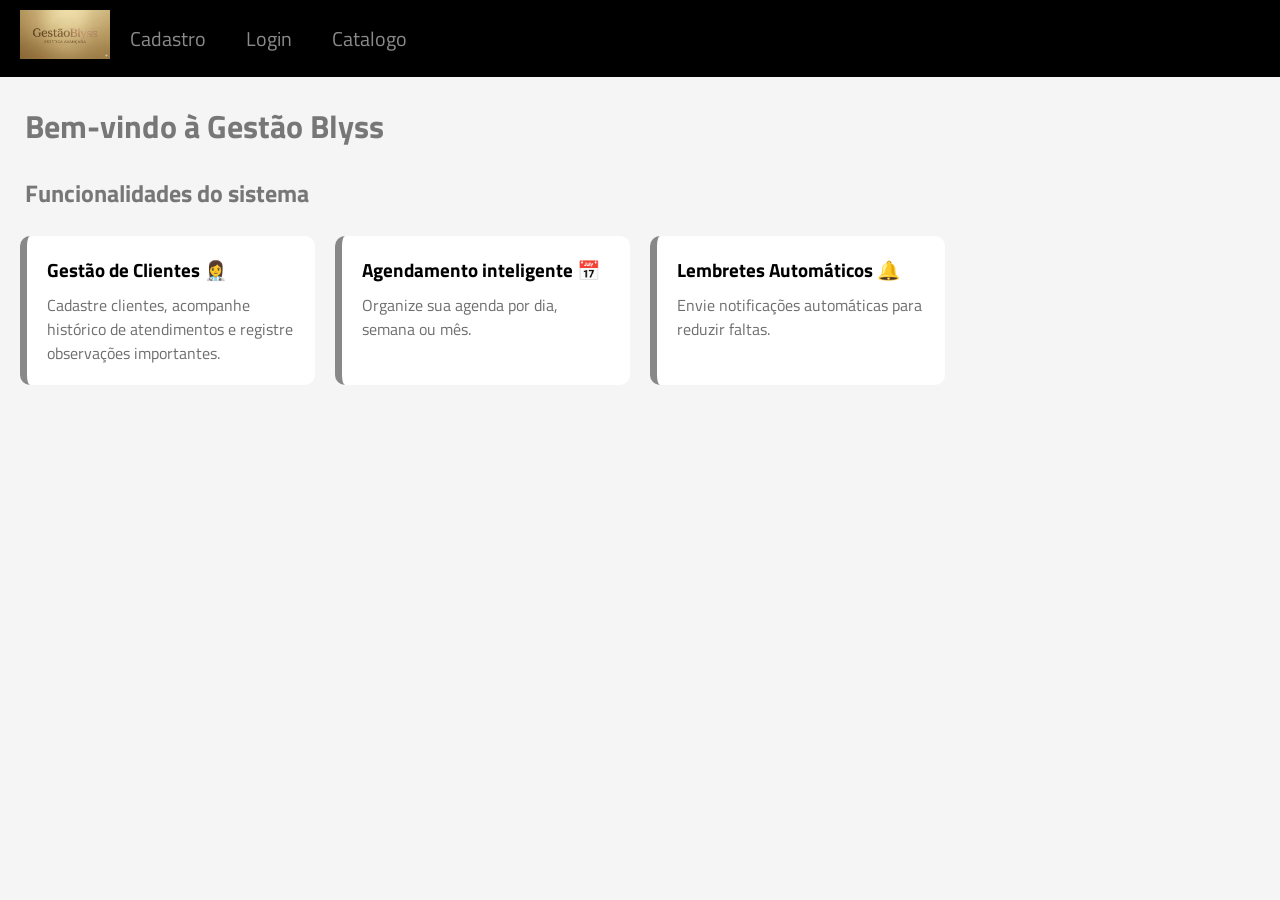
<file: index.html>
<!DOCTYPE html>
<html lang="pt-BR">

<head>
    <meta charset="UTF-8">
    <title>GestãoBlyss</title>
    <link rel="stylesheet" href="estilo/index.css">
</head>

<body>

    <header>
        <div class="barra">

            <div class="logo">
                <a href="index.html">
                    <img src="imagem/imagem.png" id="png" alt="Logo Gestão Blyss">
                </a>
            </div>

            <ul class="home">
                <li><a href="cadastro.html">Cadastro</a></li>
                <li><a href="login.html">Login</a></li>
                <li><a href="catalogo.html">Catalogo</a></li>
            </ul>

        </div>
    </header>

    <main>
        <h1>Bem-vindo à Gestão Blyss</h1>
        <h2>Funcionalidades do sistema</h2>

        <div class="recursos">
            <div class="card">
                <h3>Gestão de Clientes 👩‍⚕️</h3>
                <p>Cadastre clientes, acompanhe histórico de atendimentos e registre observações importantes.</p>
            </div>

            <div class="card">
                <h3>Agendamento inteligente 📅</h3>
                <p>Organize sua agenda por dia, semana ou mês.</p>
            </div>

            <div class="card">
                <h3>Lembretes Automáticos 🔔</h3>
                <p>Envie notificações automáticas para reduzir faltas.</p>
            </div>
        </div>
    </main>

</body>
</html>
</file>
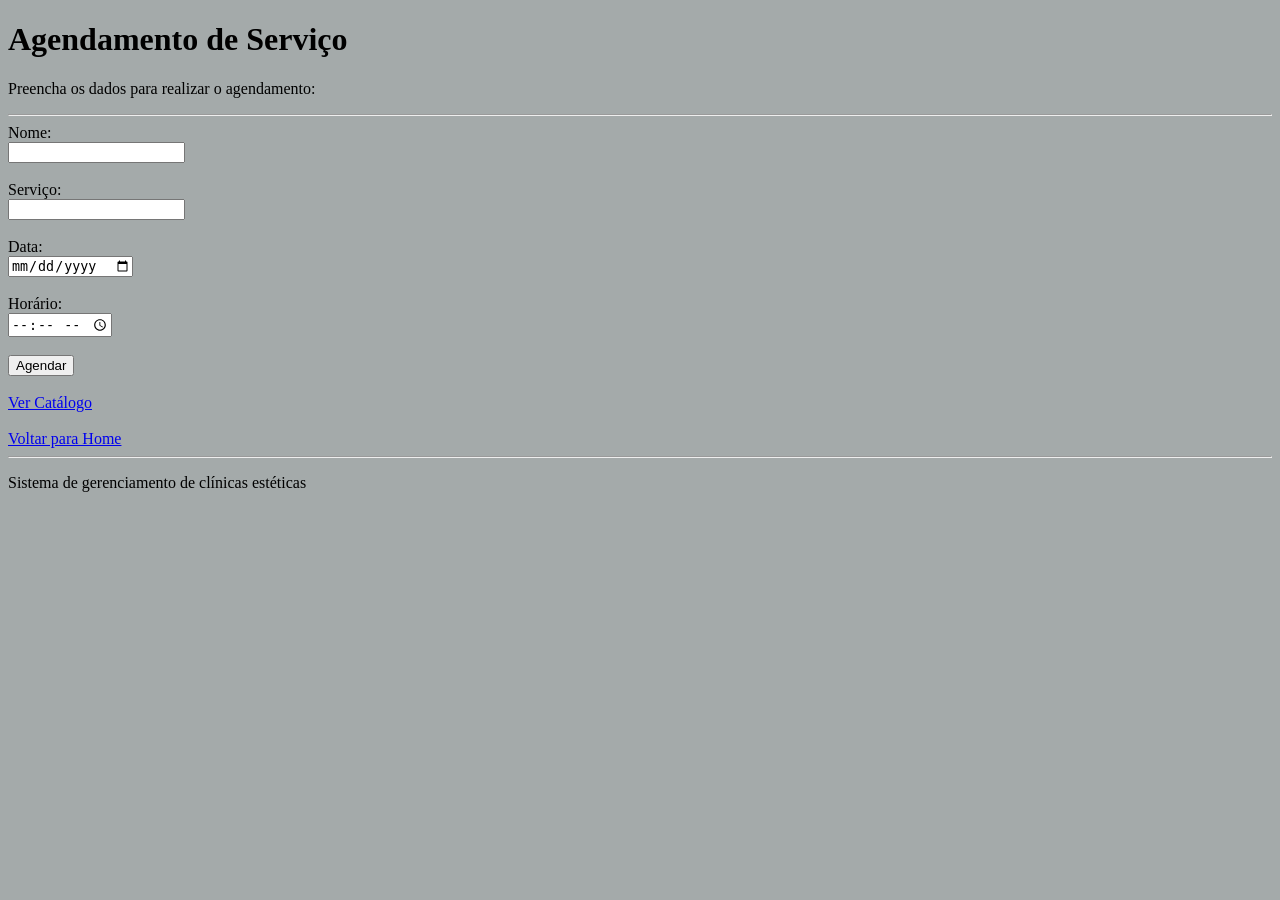
<file: agendamento.html>
<!DOCTYPE html>
<html lang="pt-BR">

<head>
    <meta charset="UTF-8">
    <title>Agendamento</title>
</head>

<body>
    <style>
        body {
            background-color: #65706f96;
        }
    </style>

    <h1>Agendamento de Serviço</h1>

    <p>Preencha os dados para realizar o agendamento:</p>

    <hr>

    <form>

        <label for="nome">Nome:</label><br>
        <input type="text" id="nome" name="nome"><br><br>

        <label for="servico">Serviço:</label><br>
        <input type="text" id="servico" name="servico"><br><br>

        <label for="data">Data:</label><br>
        <input type="date" id="data" name="data"><br><br>

        <label for="hora">Horário:</label><br>
        <input type="time" id="hora" name="hora"><br><br>

        <input type="submit" value="Agendar">

    </form>

    <br>

    <a href="catalogo.html">Ver Catálogo</a>

    <br><br>

    <a href="home.html">Voltar para Home</a>

    <hr>

    <p>Sistema de gerenciamento de clínicas estéticas</p>

</body>

</html>
</file>
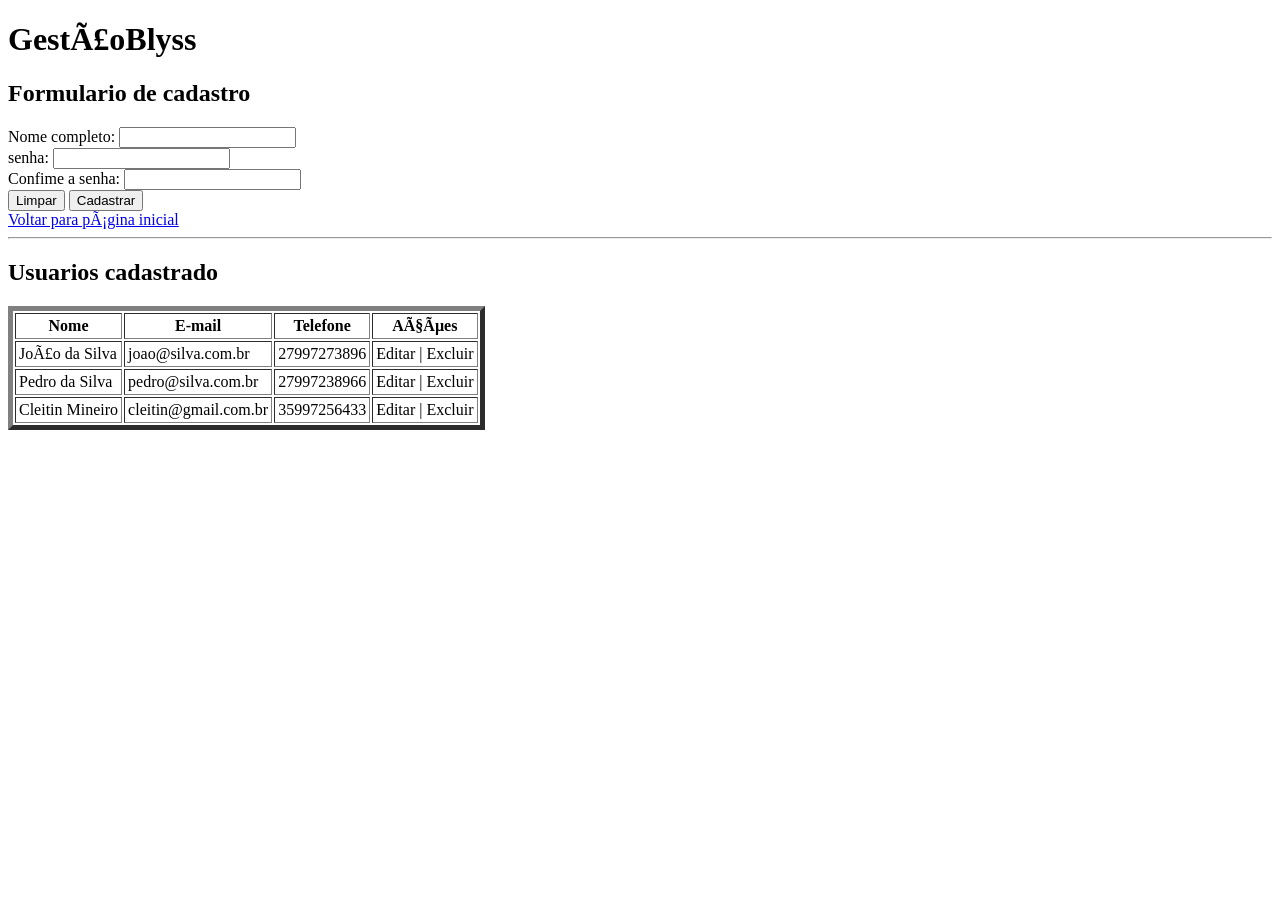
<file: cadastro.html>
<!DOCTYPE html>
<html lang="pt-BR">

<head>
    <meta charset="UTF-8
    <title>GestãoBlyss</title>
    <link rel="stylesheet" href="estilo/cadastro.css">
</head>

<body>
    <h1>GestãoBlyss</h1>
    <h2>Formulario de cadastro</h2>

    <form>
        <div class="bloco">
            <label for="cadastro_nome">Nome completo:</label>
            <input id="cadastro_nome" type="text"></input>
        </div>
        <div class="bloco">
            <label for="cadastro_senha">senha:</label>
            <input id="cadastro_senha" type="password">
        </div>
        <div class="bloco">
            <label for="cadastro_senha_confirma">Confime a senha:</label>
            <input id="cadastro_senha_confirma" type="password">
        </div>
        <div class="bloco">
            <button type="reset">Limpar</button>
            <button type="submit">Cadastrar</button>
        </div>
    </form>

    <a href="index.html">Voltar para página inicial</a>


    <hr>
    <h2>Usuarios cadastrado</h2>
    <table cellpadding="3" border="5">
        <tr>
            <th>Nome</th>
            <th>E-mail</th>
            <th>Telefone</th>
            <th>Ações</th>
        </tr>
        <tr>
            <td>João da Silva</td>
            <td>joao@silva.com.br</td>
            <td>27997273896</td>
            <td>Editar | Excluir</td>
        </tr>
        <tr>
            <td>Pedro da Silva</td>
            <td>pedro@silva.com.br</td>
            <td>27997238966</td>
            <Td>Editar | Excluir</Td>
        </tr>
        <tr>
            <td>Cleitin Mineiro</td>
            <Td>cleitin@gmail.com.br</Td>
            <td>35997256433</td>
            <td>Editar | Excluir
        </tr>
    </table>

</html>
</file>
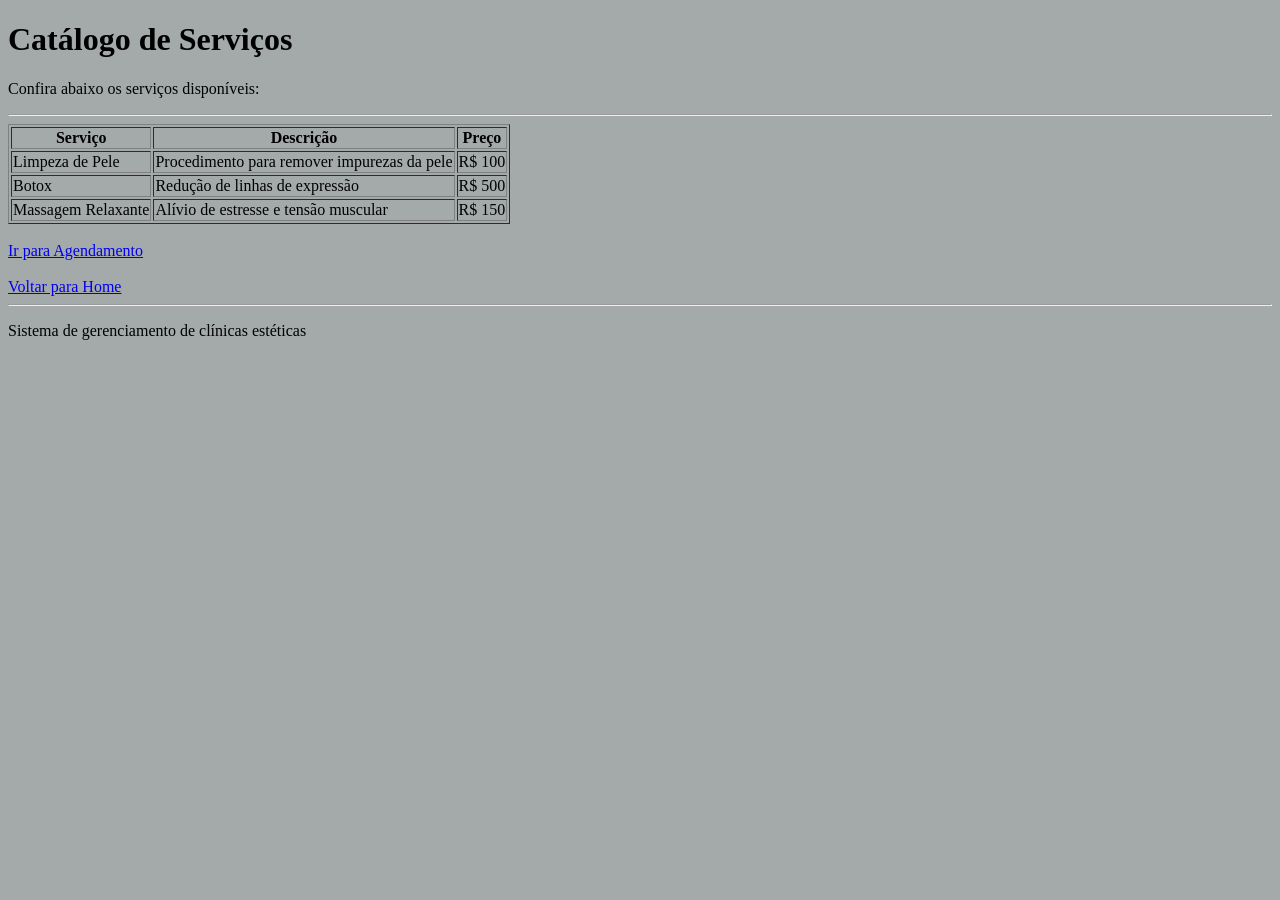
<file: catalogo.html>
<!DOCTYPE html>
<html lang="pt-BR">

<head>
    <meta charset="UTF-8">
    <title>Catálogo de Serviços</title>
</head>

<body>
    <style>
        body {
            background-color: #65706f96;
        }
    </style>

    <h1>Catálogo de Serviços</h1>

    <p>Confira abaixo os serviços disponíveis:</p>

    <hr>

    <table border="1">
        <tr>
            <th>Serviço</th>
            <th>Descrição</th>
            <th>Preço</th>
        </tr>

        <tr>
            <td>Limpeza de Pele</td>
            <td>Procedimento para remover impurezas da pele</td>
            <td>R$ 100</td>
        </tr>

        <tr>
            <td>Botox</td>
            <td>Redução de linhas de expressão</td>
            <td>R$ 500</td>
        </tr>

        <tr>
            <td>Massagem Relaxante</td>
            <td>Alívio de estresse e tensão muscular</td>
            <td>R$ 150</td>
        </tr>

    </table>

    <br>

    <a href="agendamento.html">Ir para Agendamento</a>

    <br><br>

    <a href="home.html">Voltar para Home</a>

    <hr>

    <p>Sistema de gerenciamento de clínicas estéticas</p>

</body>

</html>
</file>
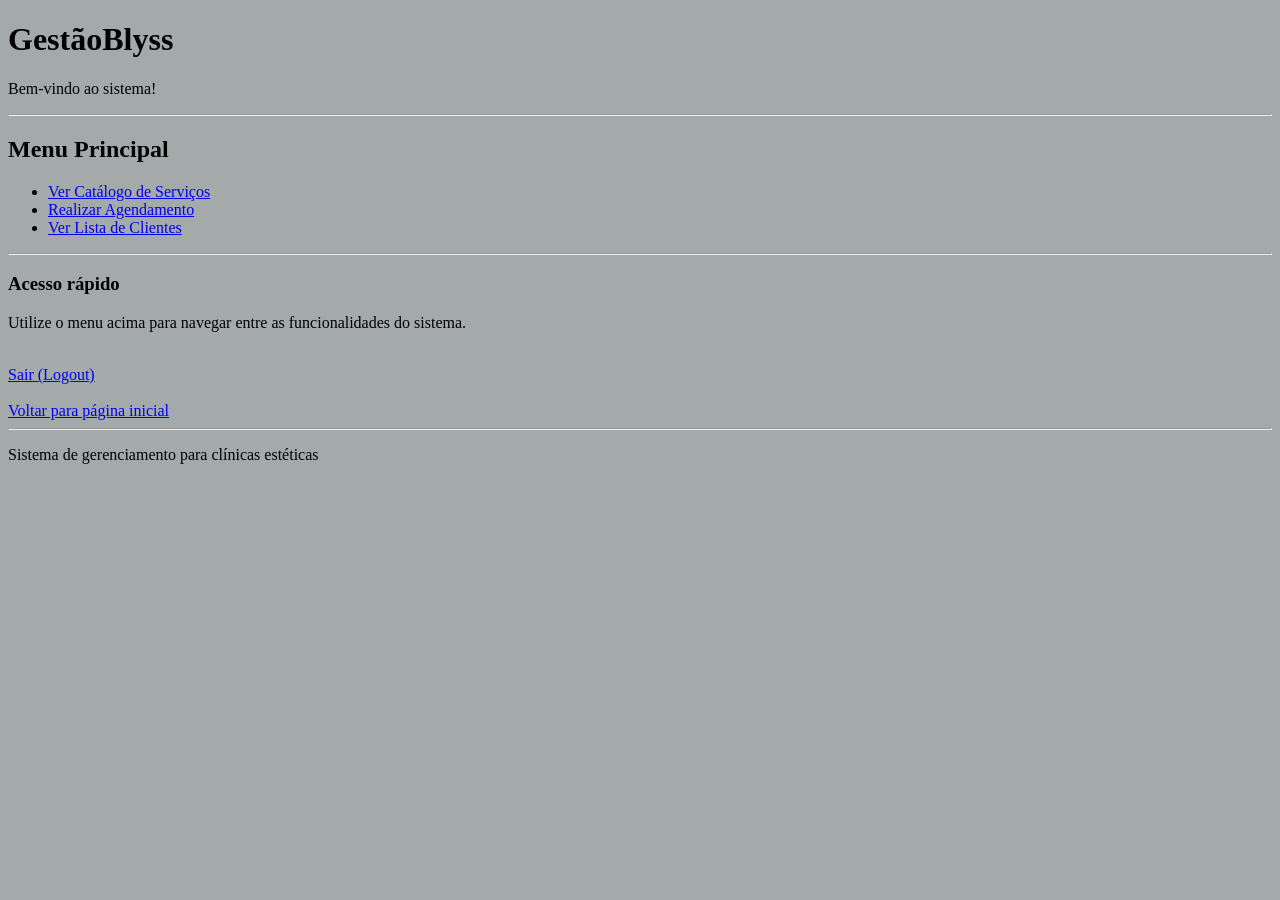
<file: home.html>
<!DOCTYPE html>
<html lang="pt-BR">
<head>
    <meta charset="UTF-8">
    <title>Home - GestãoBlyss</title>            
</head>
<body>
    <style>
        body {
            background-color: #65706f96;
        }
    </style>

    <h1>GestãoBlyss</h1>

    <p>Bem-vindo ao sistema!</p>

    <hr>

    <h2>Menu Principal</h2>

    <ul>
        <li><a href="catalogo.html">Ver Catálogo de Serviços</a></li>
        <li><a href="agendamento.html">Realizar Agendamento</a></li>
        <li><a href="lista.html">Ver Lista de Clientes</a></li>
    </ul>

    <hr>

    <h3>Acesso rápido</h3>

    <p>Utilize o menu acima para navegar entre as funcionalidades do sistema.</p>

    <br>

    <a href="login.html">Sair (Logout)</a>

    <br><br>

    <a href="index.html">Voltar para página inicial</a>

    <hr>

    <p>Sistema de gerenciamento para clínicas estéticas</p>

</body>
</html>
</file>
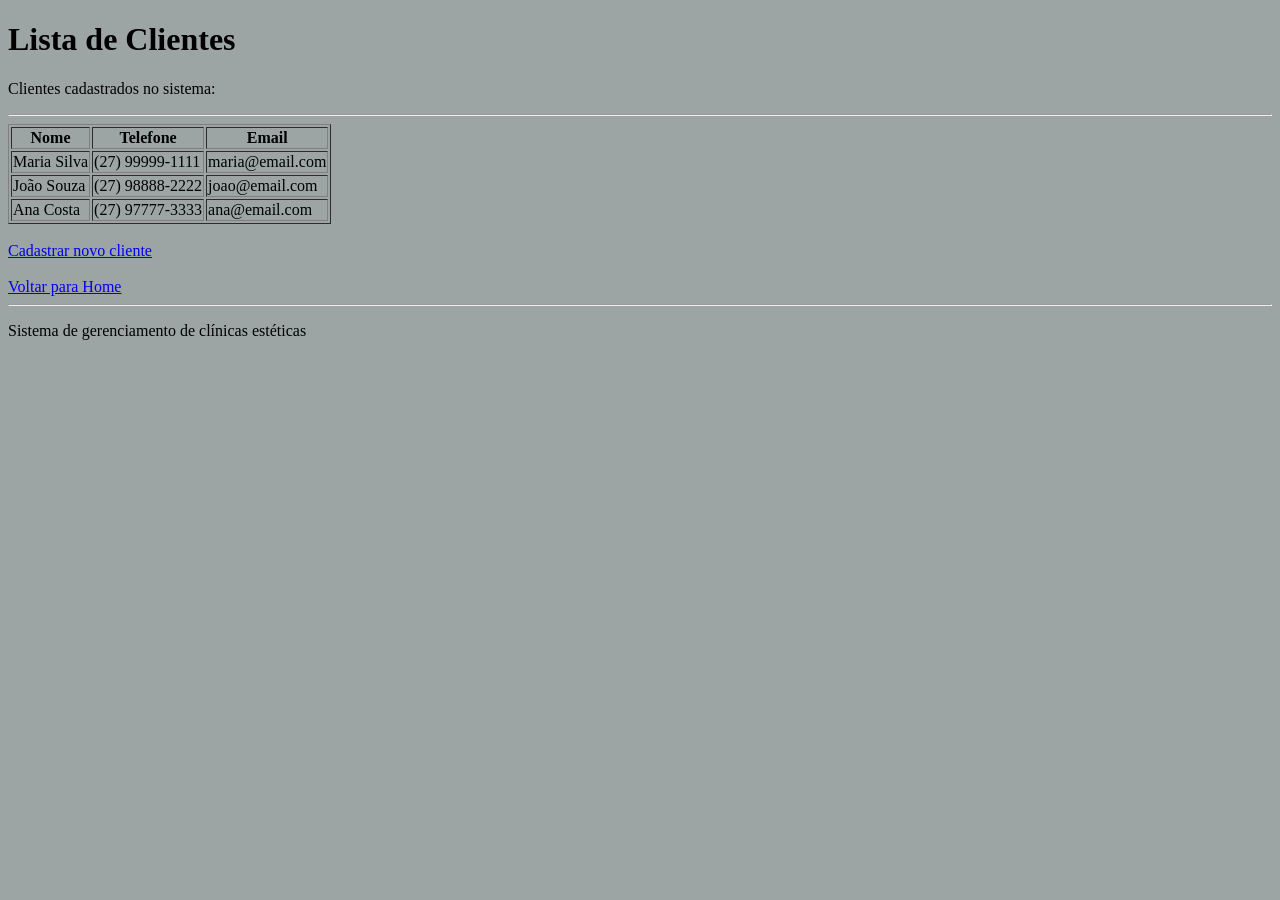
<file: lista.html>
<!DOCTYPE html>
<html lang="pt-BR">

<head>
    <meta charset="UTF-8">
    <title>Lista de Clientes</title>
</head>

<body>
    <style>
        body {
            background-color: #57666596;
        }
    </style>

    <h1>Lista de Clientes</h1>

    <p>Clientes cadastrados no sistema:</p>

    <hr>

    <table border="1">

        <tr>
            <th>Nome</th>
            <th>Telefone</th>
            <th>Email</th>
        </tr>

        <tr>
            <td>Maria Silva</td>
            <td>(27) 99999-1111</td>
            <td>maria@email.com</td>
        </tr>

        <tr>
            <td>João Souza</td>
            <td>(27) 98888-2222</td>
            <td>joao@email.com</td>
        </tr>

        <tr>
            <td>Ana Costa</td>
            <td>(27) 97777-3333</td>
            <td>ana@email.com</td>
        </tr>

    </table>

    <br>

    <a href="cadastro.html">Cadastrar novo cliente</a>

    <br><br>

    <a href="home.html">Voltar para Home</a>

    <hr>

    <p>Sistema de gerenciamento de clínicas estéticas</p>

</body>

</html>
</file>
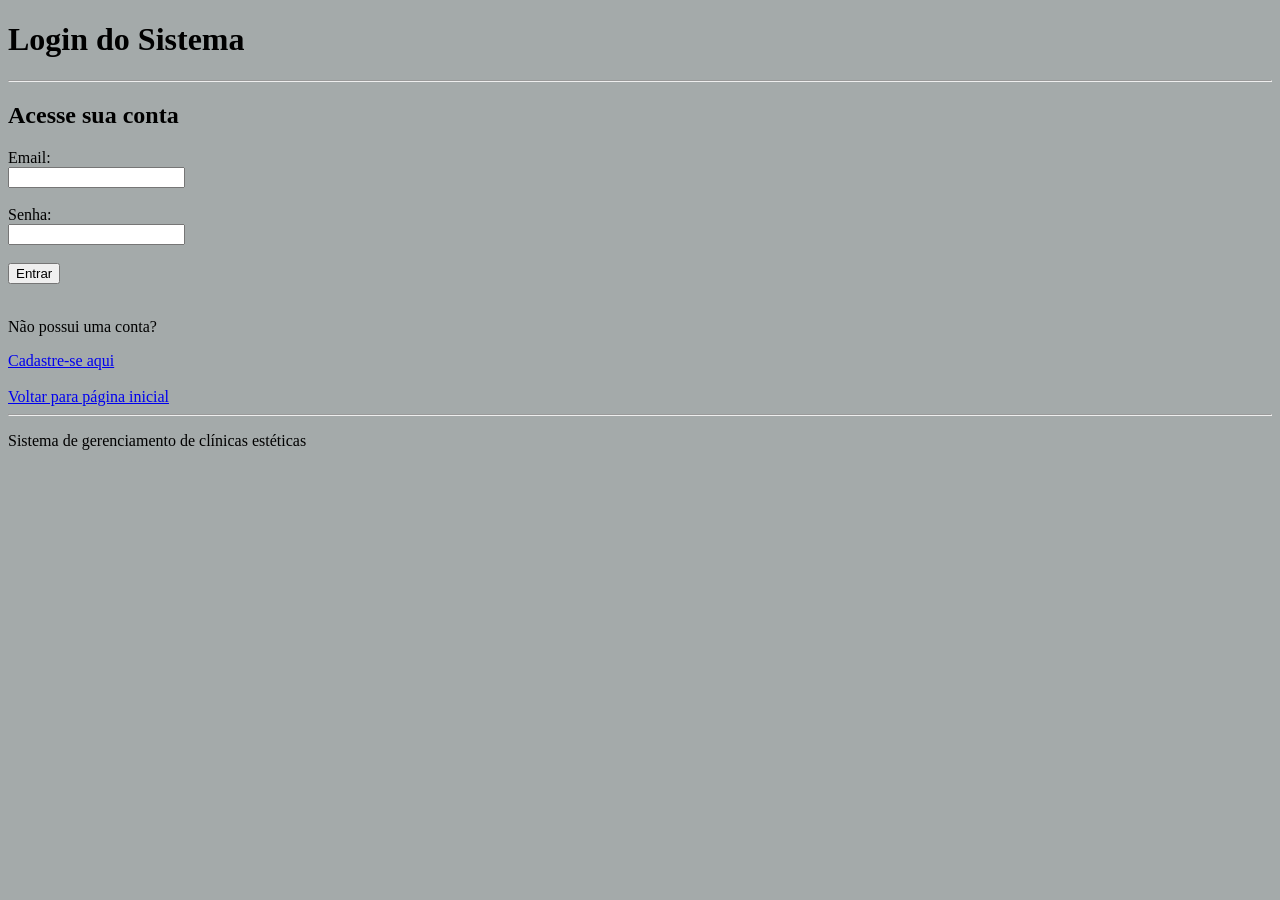
<file: login.html>
<!DOCTYPE html>
<html lang="pt-BR">
<head>
    <meta charset="UTF-8">
    <title>Login</title>
</head>
<body>

    <style>
        body {
            background-color: #65706f96;
        }
    </style>

    <h1>Login do Sistema</h1>

    <hr>

    <h2>Acesse sua conta</h2>

    <form>

        <label for="email">Email:</label><br>
        <input type="email" id="email" name="email"><br><br>

        <label for="senha">Senha:</label><br>
        <input type="password" id="senha" name="senha"><br><br>

        <input type="submit" value="Entrar">

    </form>

    <br>

    <p>Não possui uma conta?</p>
    <a href="cadastro.html">Cadastre-se aqui</a>

    <br><br>

    <a href="index.html">Voltar para página inicial</a>

    <hr>

    <p>Sistema de gerenciamento de clínicas estéticas</p>

</body>
</html>
</file>
<file: estilo/index.css>
@import url('https://fonts.googleapis.com/css2?family=Titillium+Web&display=swap');

* {
    box-sizing: border-box;
    padding: 0;
    margin: 0;
}

body {
    background-color: rgb(245, 245, 245);
    font-family: "Titillium Web", sans-serif;
}

header {
    background: black;
}

.barra {
    display: flex;
    padding: 10px;
}

.logo img {
    width: 90px;
}

.home {
    display: flex;
    gap: 20px;
    align-items: center;

}

.home li {
    list-style: none;
}

a {
    color: rgb(138, 138, 138);
    padding: 5px 10px;
    border-radius: 3px;
    text-decoration: none;
    font-size: 20px;
}

a:hover {
    color: rgb(255, 244, 93);
}

h1, h2 {
    margin: 25px;
    color: rgb(119, 119, 119);
}

.recursos {
    display: grid;
    grid-template-columns: repeat(auto-fill, minmax(240px, 1fr));
    gap: 20px;
    margin: 20px;
}

.card {
    background: white;
    padding: 20px;
    border-radius: 10px;
    border-left: 7px solid rgb(136, 136, 136);
}

.card p {
    margin-top: 9px;
    color: rgb(110, 110, 110);
}

.card:hover {
    background: rgb(226, 226, 226);
}
</file>
<file: estilo/cadastro.css>
/* FUNDO DA PÁGINA */
body {
    background-color: lightgray;
    /* cor do fundo */
    font-family: Arial;
    /* tipo da letra */
}

/* TÍTULO PRINCIPAL */
h1 {
    text-align: center;
    /* centraliza */
}


/* FORMULÁRIO (caixa branca) */
form {
    background-color: white;
    /* fundo branco */
    padding: 10px;
    /* espaço interno */
    width: 300px;
    /* largura */
    border-radius: 8px;
}

/* ESPAÇO ENTRE OS CAMPOS */
.bloco {
    margin-bottom: 10px;
    /* espaço entre os inputs */

}

/* CAMPOS DE TEXTO */
input {
    width: 100%;
    /* ocupa toda a largura */
}

/* BOTÕES */
button {
    margin-top: 5px;
    /* espaço em cima */
}

/* TABELA */
table {
    width: 100%;
    background-color: white;
    border-radius: 8px;
    box-shadow: 8px;
}
</file>
